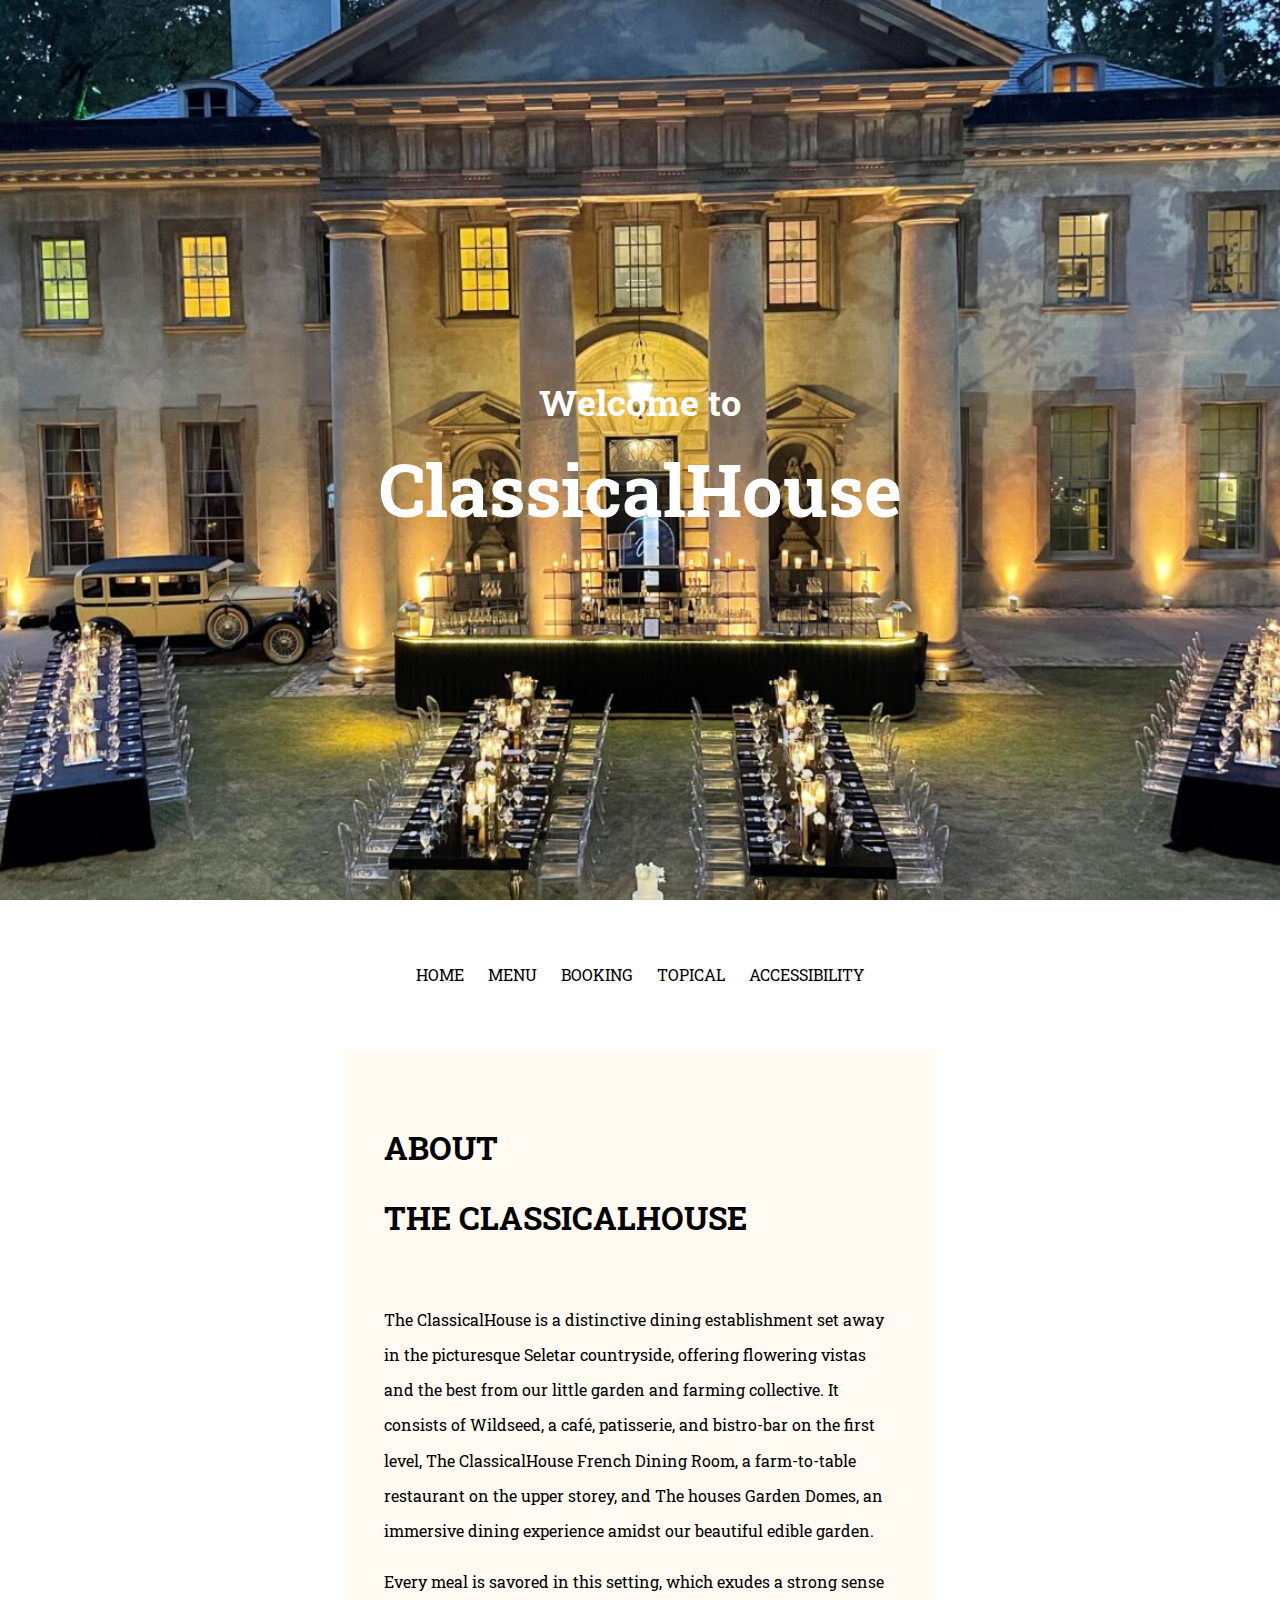
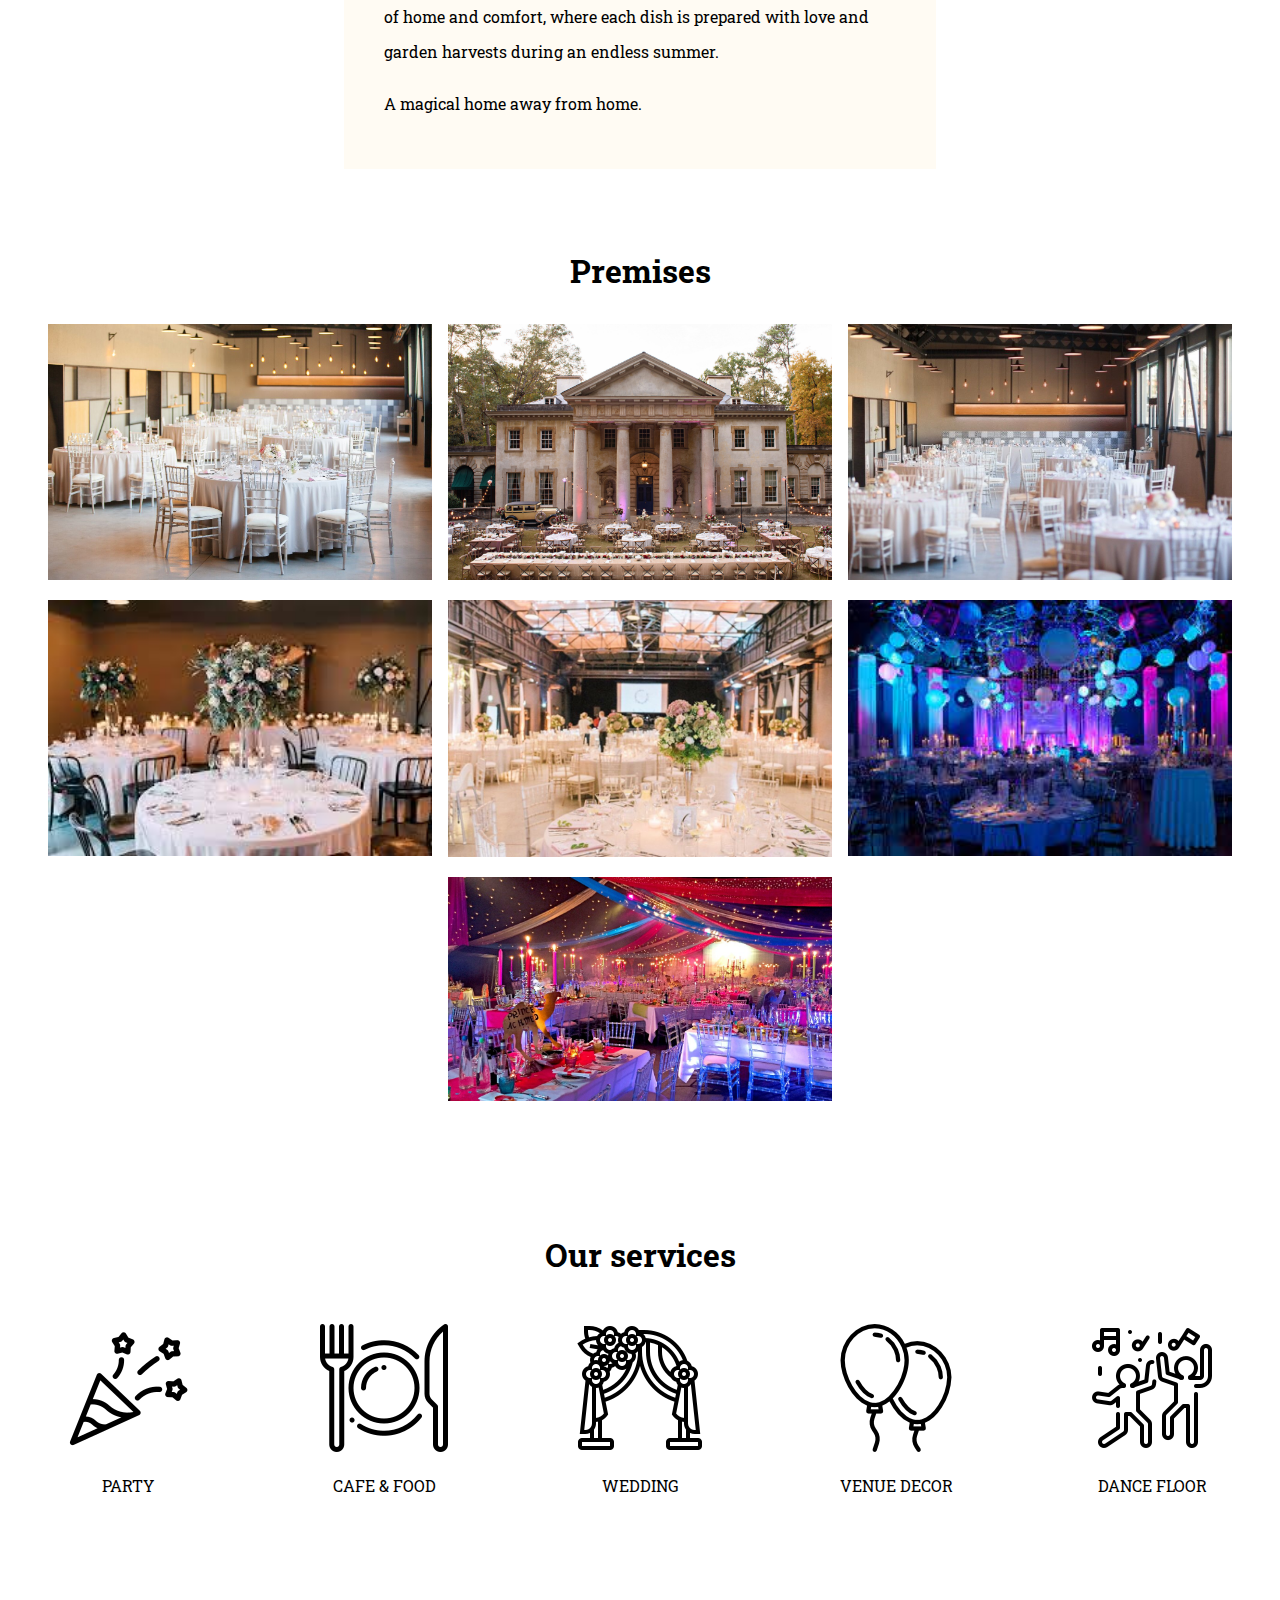
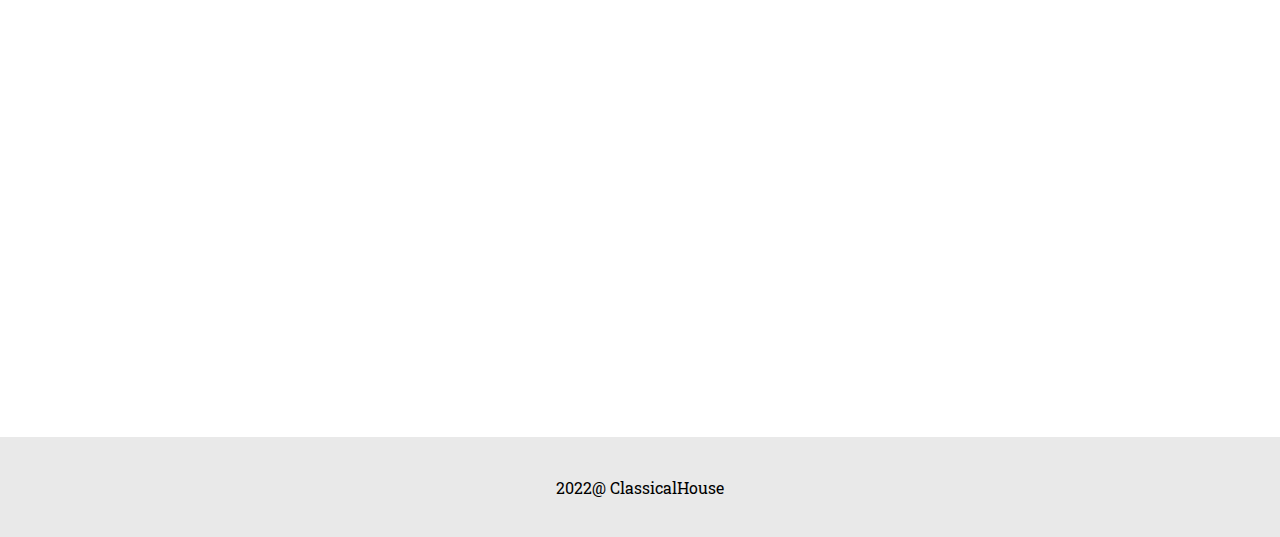
<file: index.html>
<!DOCTYPE html>
<html lang="en">

<head>
    <meta charset="UTF-8">
    <meta http-equiv="X-UA-Compatible" content="IE=edge">
    <meta name="viewport" content="width=device-width, initial-scale=1.0">
    <link rel="stylesheet" href="Css/index.css">
    <link rel="stylesheet" href="Css/nav.css">
    <link rel="stylesheet" href="Css//responsive.css">
    <title>ClassicalHouse</title>
</head>

<body>
    <div class="grid-container">
        <div class="header">
            <div class="header-container">
                <div class="header-content">
                    <p><b>Welcome to</b></p>
                    <h1>ClassicalHouse</h1>
                </div>
            </div>
        </div>
        <div class="body">
            <nav>
                <ul>
                    <li><a href="#">HOME</a></li>
                    <li><a href="menu.html">MENU</a></li>
                    <li><a href="booking.html">BOOKING</a></li>
                    <li><a href="topical.html">TOPICAL</a></li>
                    <li><a href="accessibility.html">ACCESSIBILITY</a></li>
                </ul>
            </nav>
            <div class="about">
                <h1>ABOUT <br> THE CLASSICALHOUSE</h1>
                <p>The ClassicalHouse is a distinctive dining establishment set away in the picturesque Seletar
                    countryside, offering flowering vistas and the best from our little garden and farming collective.
                    It consists of Wildseed, a café, patisserie, and bistro-bar on the first level, The ClassicalHouse
                    French Dining Room, a farm-to-table restaurant on the upper storey, and The houses Garden
                    Domes, an immersive dining experience amidst our beautiful edible garden.</p>
                <p>Every meal is savored in this setting, which exudes a strong sense of home and comfort, where each
                    dish is prepared with love and garden harvests during an endless summer.</p>
                <p>A magical home away from home.</p>
            </div>

            <div class="premises">
                <h1>Premises</h1>
                <div class="gallery">
                    <div class="img-holder"><img alt="event-premise" class="img-small" src="Photos/2.jpg"></div>
                    <!--Taken from https://skkongres.sk/zariadenie/event-house-konferencie-zilina/sk-kongres-event-house-zilina-konferencne-mestske-business-priestory-cateringove-sluzby/-->
                    <div class="img-holder"><img alt="event-premise" class="img-small" src="Photos/3.jpg"></div>
                    <!--Taken from https://www.atlantahistorycenter.com/private-events/events-at-swan-house-gardens/-->
                    <div class="img-holder"><img alt="event-premise" class="img-small" src="Photos/4.jpg"></div>
                    <!-- Taken from https://skkongres.sk/zariadenie/event-house-konferencie-zilina/sk-kongres-event-house-zilina-konferencne-mestske-business-priestory-veltrhy/ -->
                    <div class="img-holder"><img alt="event-premise" class="img-small" src="Photos/5.jpg"></div>
                    <!-- Taken fromhttps://weddingplanner.sk/partner/eventhouse/-->
                    <div class="img-holder"><img alt="event-premise" class="img-small" src="Photos/6.jpg"></div>
                    <!-- Taken fromhttps://weddingplanner.sk/partner/eventhouse/-->
                    <div class="img-holder"><img alt="event-premise" class="img-small" src="Photos/7.jpg"></div>
                    <!-- Taken fromhttps://www.theroundroom.ie/meet-our-creative-designer/-->
                    <div class="img-holder"><img alt="event-premise" class="img-small" src="Photos/8.jpg"></div>
                    <!-- Taken fromhttps://no.pinterest.com/pin/cumple-15--710583647472709930/-->
                </div>
            </div>

            <div class="services">
                <h1>Our services</h1>
                <div class="services-container">
                    <div class="services-container-box">
                        <img src="Photos/celebration.png" title="celebration icons"
                            alt=" Celebration icons created by Freepik - Flaticon">
                        <p><a href="https://www.flaticon.com/free-icons/celebration">PARTY</a></p>
                    </div>
                    <div class="services-container-box">
                        <img src="Photos/restaurant.png" title="restaurant icons"
                            alt="Restaurant icons created by Freepik - Flaticon">
                        <p><a href="https://www.flaticon.com/free-icons/restaurant">CAFE & FOOD</a></p>
                    </div>
                    <div class="services-container-box">
                        <img src="Photos/wedding-arch.png" title="decoration icons"
                            alt="Decoration icons created by Eucalyp - Flaticon">
                        <p><a href="https://www.flaticon.com/free-icons/decoration">WEDDING</a></p>
                    </div>
                    <div class="services-container-box">
                        <img src="Photos/balloons.png" title="balloon icons"
                            alt="Balloon icons created by Stockio - Flaticon">
                        <p><a href="https://www.flaticon.com/free-icons/balloon">VENUE DECOR</a></p>
                    </div>
                    <div class="services-container-box">
                        <img src="Photos/dance.png" title="party icons" alt="Party icons created by wanicon - Flaticon">
                        <p><a href="https://www.flaticon.com/free-icons/party">DANCE FLOOR</a></p>
                    </div>

                </div>
            </div>
            <div>
                <iframe
                    src="https://www.google.com/maps/embed?pb=!4v1670144345760!6m8!1m7!1sCAoSLEFGMVFpcFBwOHZ0VjFpRFpqRDVlSFA5TTFWTmRQRUtzbFpzZ1FQalZrMUNy!2m2!1d33.8411863!2d-84.38844569999999!3f131.55404258154184!4f11.96866296024416!5f1.5090209807602042"
                    width="100%" height="450" style="border:0;" allowfullscreen="" loading="lazy"
                    referrerpolicy="no-referrer-when-downgrade"></iframe>
            </div>
        </div>
        <div class="footer">
            <p>2022@ ClassicalHouse</p>
        </div>
    </div>
</body>

</html>
</file>
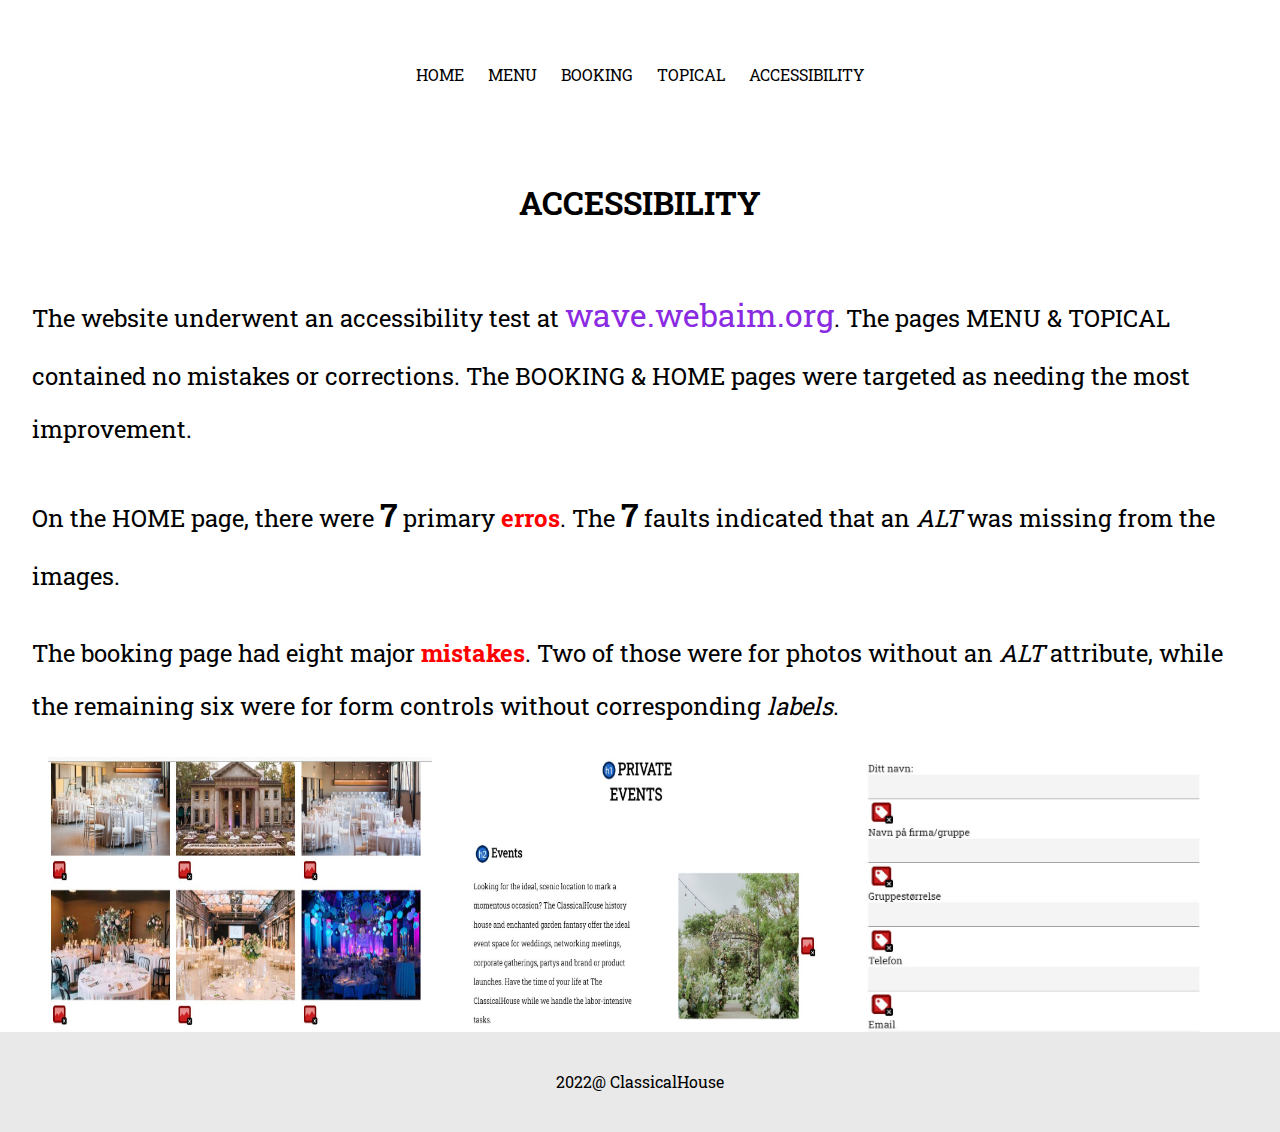
<file: accessibility.html>
<!DOCTYPE html>
<html lang="en">

<head>
    <meta charset="UTF-8">
    <meta http-equiv="X-UA-Compatible" content="IE=edge">
    <meta name="viewport" content="width=device-width, initial-scale=1.0">
    <link rel="stylesheet" href="Css/index.css">
    <link rel="stylesheet" href="Css/nav.css">
    <link rel="stylesheet" href="Css/menu.css">
    <link rel="stylesheet" href="Css/responsive.css">
    <link rel="stylesheet" href="Css/accessibility.css">
    <title>Accessibility</title>
</head>

<body>
    <div class="grid-container">
        <div class="header">
            <nav>
                <ul>
                    <li><a href="index.html">HOME</a></li>
                    <li><a href="menu.html">MENU</a></li>
                    <li><a href="booking.html">BOOKING</a></li>
                    <li><a href="topical.html">TOPICAL</a></li>
                    <li><a href="accessibility.html">ACCESSIBILITY</a></li>
                </ul>
            </nav>
        </div>
        <div class="body">
            <div class="container">
                <h1>ACCESSIBILITY</h1>
                <div class="container-text">
                    <p>The website underwent an accessibility test at <a class="big" href="https://wave.webaim.org/">wave.webaim.org</a>. The pages MENU & TOPICAL
                        contained no mistakes or corrections. The BOOKING & HOME pages were targeted as needing the most
                        improvement.</p>
                    <p>On the HOME page, there were <b class="big">7</b> primary <b class="red">erros</b>. The <b class="big">7</b> faults indicated that an <i>ALT</i> was missing from
                        the images.</p>
                    <p>The booking page had eight major <b class="red">mistakes</b>. Two of those were for photos without an <i>ALT </i>attribute,
                        while the remaining six were for form controls without corresponding <i>labels</i>.</p>
                </div>
                <div class="gallery">
                    <img class="img-holder" alt="alt-missing" src="Photos/home-accessibility-alt-error.JPG">
                    <img class="img-holder" alt="alt-missing" src="Photos/home-accessibility-alt-missing.JPG">
                    <img class="img-holder" alt="label-missing" src="Photos/home-accessibility-label-missing.JPG">
                </div>
            </div>

        </div>
        <div class="footer">
            <p>2022@ ClassicalHouse</p>
        </div>
    </div>
</body>

</html>
</file>
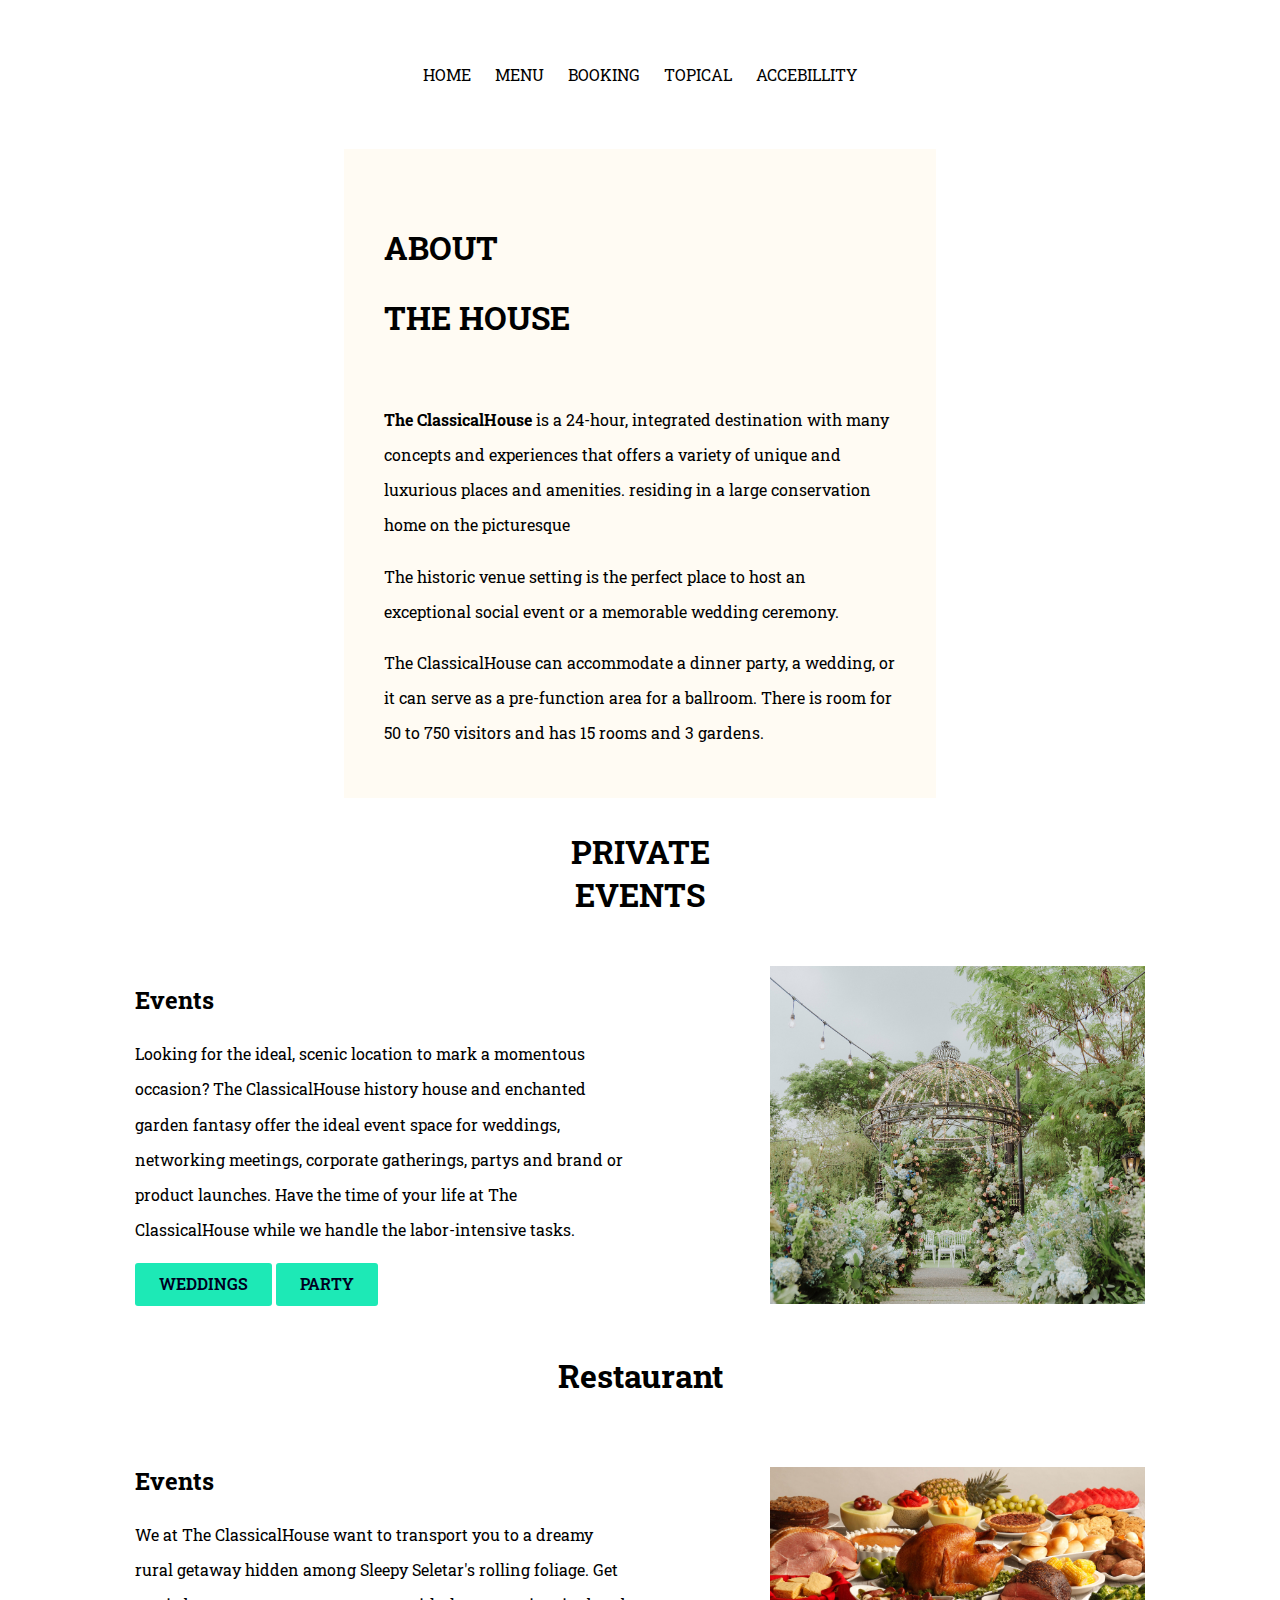
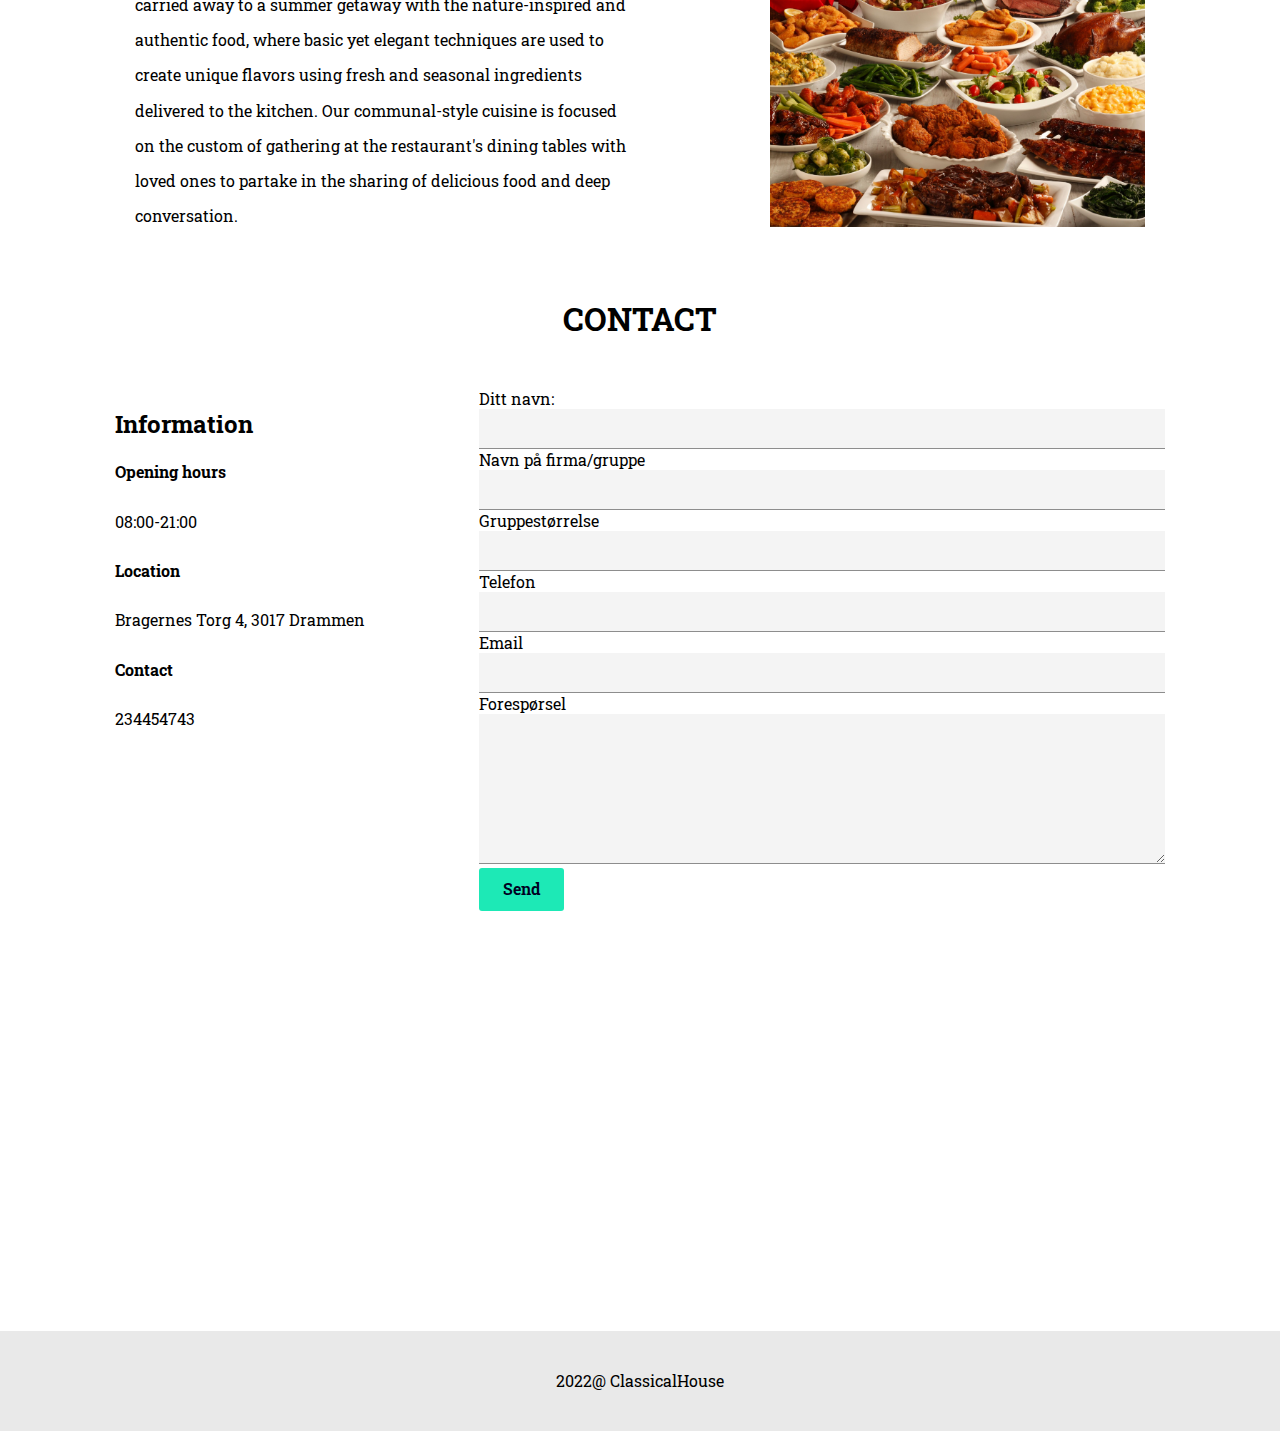
<file: booking.html>
<!DOCTYPE html>
<html lang="en">

<head>
    <meta charset="UTF-8">
    <meta http-equiv="X-UA-Compatible" content="IE=edge">
    <meta name="viewport" content="width=device-width, initial-scale=1.0">
    <link rel="stylesheet" href="Css/index.css">
    <link rel="stylesheet" href="Css/nav.css">
    <link rel="stylesheet" href="Css/booking.css">
    <link rel="stylesheet" href="Css/responsive.css">
    <title>ClassicalHouse</title>
</head>

<body>
    <div class="grid-container">
        <div class="header">
            <nav>
                <ul>
                    <li><a href="index.html">HOME</a></li>
                    <li><a href="menu.html">MENU</a></li>
                    <li><a href="booking.html">BOOKING</a></li>
                    <li><a href="topical.html">TOPICAL</a></li>
                    <li><a href="#">ACCEBILLITY</a></li>
                </ul>
            </nav>
        </div>
        <div class="body">
            <div class="about">
                <h1>ABOUT <br> THE HOUSE</h1>
                <p><b>The ClassicalHouse</b> is a 24-hour, integrated destination with many concepts and experiences that offers a
                    variety of unique and luxurious places and amenities. residing in a large conservation home on the
                    picturesque</p>
                <p>The historic venue setting is the perfect place to host an exceptional social event or a memorable
                    wedding ceremony.</p>
                <p>The ClassicalHouse can accommodate a dinner party, a wedding, or it can serve as a pre-function area
                    for a ballroom. There is room for 50 to 750 visitors and has 15 rooms and 3 gardens.</p>

            </div>

            <div class="event">
                <h1>PRIVATE <br> EVENTS</h1>
                <div class="container">
                    <div class="container-sub">
                        <h2>Events</h2>
                        <p>Looking for the ideal, scenic location to mark a momentous occasion? The ClassicalHouse
                            history house and enchanted garden fantasy offer the ideal event space for weddings,
                            networking meetings, corporate gatherings, partys and brand or product launches. Have the
                            time of
                            your life at The ClassicalHouse while we handle the labor-intensive tasks.</p>
                        <div class="button-container">
                            <a class="button">WEDDINGS</a>
                            <a class="button">PARTY</a>
                        </div>
                    </div>
                    <div class="img-holder"><img alt="garden" class="img-small" src="Photos/10.png"></div>
                </div>
            </div>
            <div class="cafe">
                <h1>Restaurant</h1>
                <div class="container">
                    <div class="container-sub">
                        <h2>Events</h2>
                        <p>We at The ClassicalHouse want to transport you to a dreamy rural getaway hidden among Sleepy
                            Seletar's rolling foliage. Get carried away to a summer getaway with the nature-inspired and
                            authentic food, where basic yet elegant techniques are used to create unique flavors using
                            fresh and seasonal ingredients delivered to the kitchen. Our communal-style cuisine is
                            focused on the custom of gathering at the restaurant's dining tables with loved ones to
                            partake in the sharing of delicious food and deep conversation.</p>
                    </div>
                    <div class="img-holder"><img alt="food" class="img-small"src="Photos/11.jpg"></div>
                </div>
            </div>

            <div class="contact">
                <h1>CONTACT</h1>
                <div class="container">
                    <div class="information">
                        <h2>Information</h2>
                        <h4>Opening hours</h4>
                        <p>08:00-21:00</p>
                        <h4>Location</h4>
                        <p>Bragernes Torg 4, 3017 Drammen</p>
                        <h4>Contact</h4>
                        <p>234454743</p>
                    </div>

                    <div class="form-container">
                        <div>
                            <label for="navn">Ditt navn:</label><br>
                            <input class="input" type="text" id="navn"><br>
                        </div>
                        <div>
                            <label for="gruppe">Navn på firma/gruppe</label><br>
                            <input class="input" type="text" id="gruppe"><br>
                        </div>
                        <div>
                            <div>
                                <label for="gruppestørrelse">Gruppestørrelse</label><br>
                                <input class="input" type="text" id="gruppestørrelse"><br>
                            </div>
                            <div>
                                <label for="telefon">Telefon</label><br>
                                <input class="input" type="text" id="telefon"><br>
                            </div>
                        </div>
                        <div>
                            <label for="email">Email</label><br>
                            <input class="input" type="text" id="email"><br>
                        </div>
                        <div>
                            <label for="forespørsel">Forespørsel</label><br>
                            <textarea class="input area" rows="4" cols="50" id="forespørsel"></textarea>
                        </div>
                        <div><a class="button">Send</a></div>
                    </div>
                </div>
            </div>



            <div>
                <iframe id="map"
                    src="https://www.google.com/maps/embed?pb=!1m18!1m12!1m3!1d3998.6964323518023!2d10.722264169775388!3d59.92636390000001!2m3!1f0!2f0!3f0!3m2!1i1024!2i768!4f13.1!3m3!1m2!1s0x46416e77eb3e3a71%3A0x20ac4f3201b4c505!2sCafe%20Nero!5e0!3m2!1sno!2sno!4v1662836518655!5m2!1sno!2sno"
                    width="100%" height="400" style="border:0;" allowfullscreen="" loading="lazy"
                    referrerpolicy="no-referrer-when-downgrade"></iframe>
            </div>
        </div>
        <div class="footer">
            <p>2022@ ClassicalHouse</p>
        </div>
    </div>
</body>

</html>
</file>
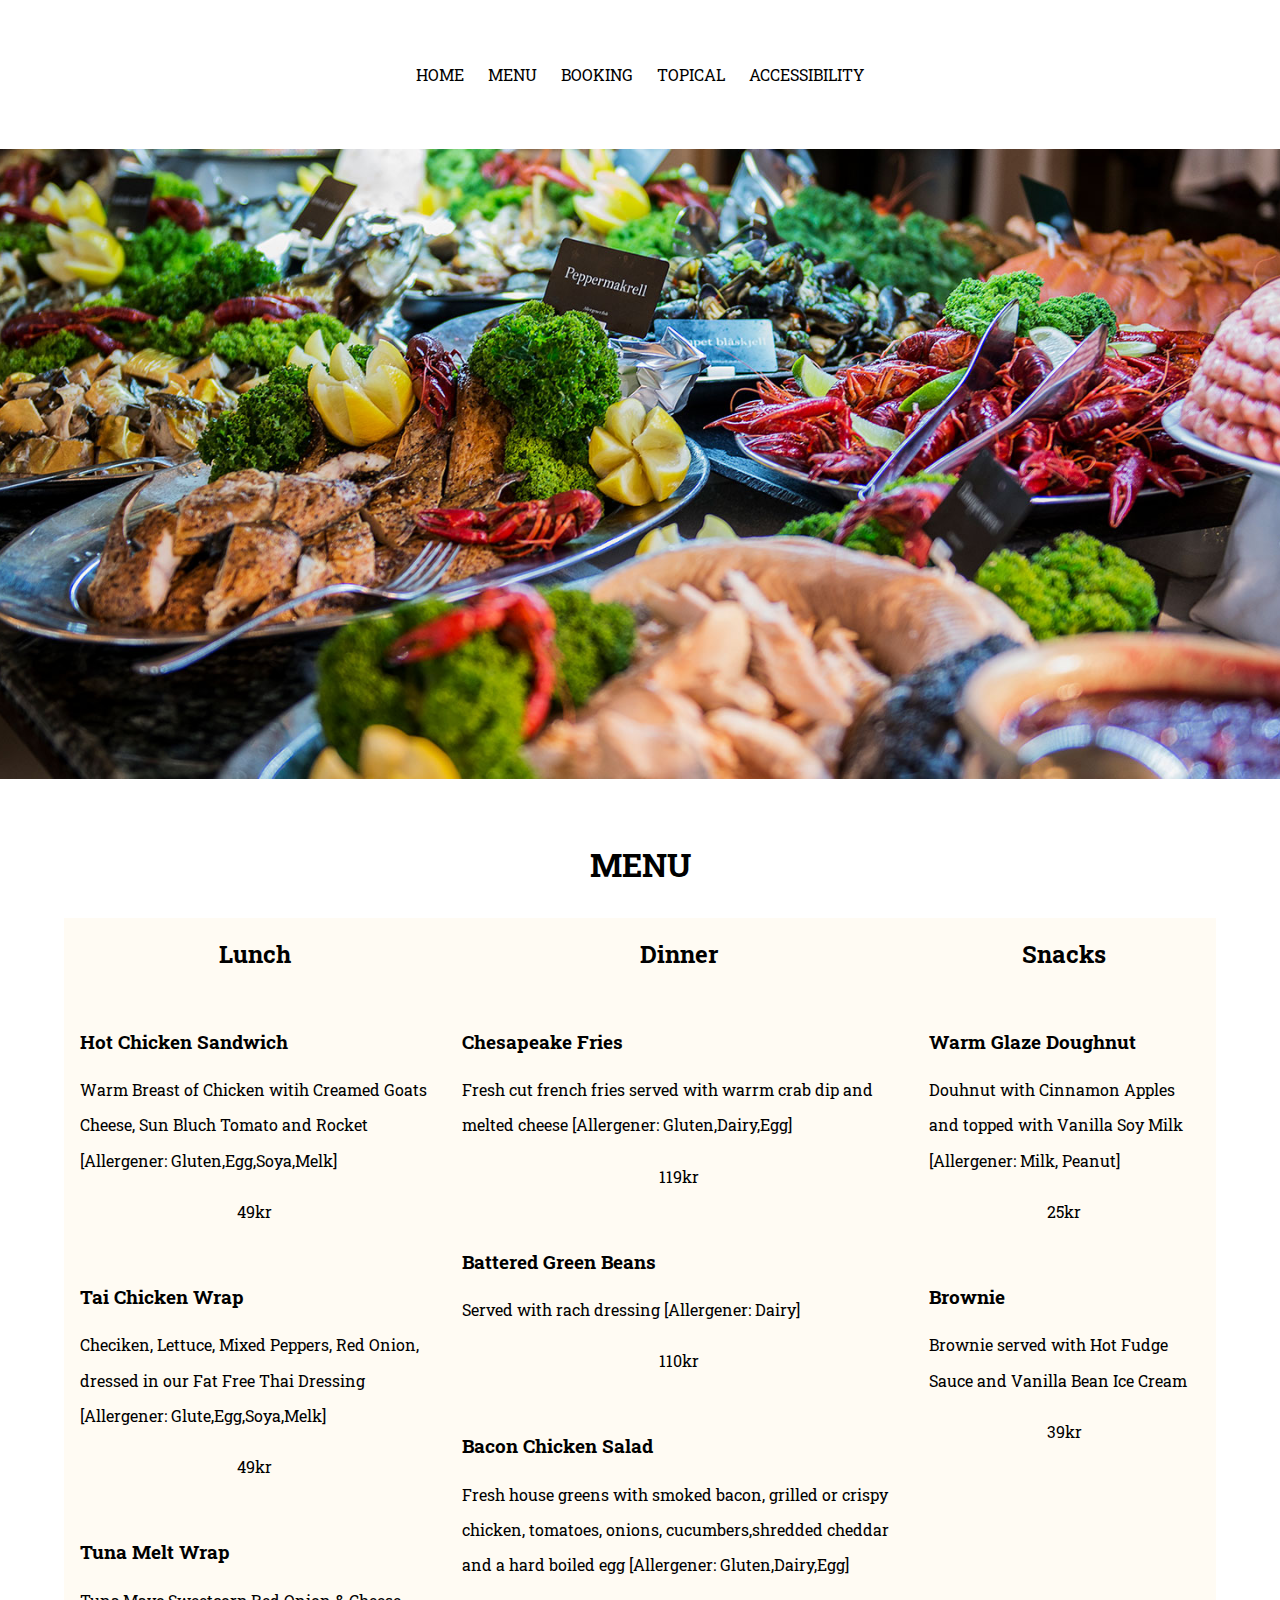
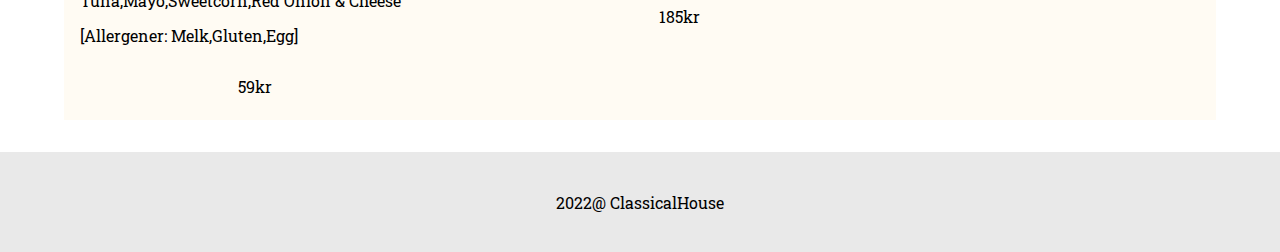
<file: menu.html>
<!DOCTYPE html>
<html lang="en">

<head>
    <meta charset="UTF-8">
    <meta http-equiv="X-UA-Compatible" content="IE=edge">
    <meta name="viewport" content="width=device-width, initial-scale=1.0">
    <link rel="stylesheet" href="Css/index.css">
    <link rel="stylesheet" href="Css/nav.css">
    <link rel="stylesheet" href="Css/menu.css">
    <link rel="stylesheet" href="Css/responsive.css">
    <title>ClassicalHouse</title>
</head>

<body>
    <div class="grid-container">
        <div class="header">
            <nav>
                <ul>
                    <li><a href="index.html">HOME</a></li>
                    <li><a href="menu.html">MENU</a></li>
                    <li><a href="booking.html">BOOKING</a></li>
                    <li><a href="topical.html">TOPICAL</a></li>
                    <li><a href="accessibility.html">ACCESSIBILITY</a></li>
                </ul>
            </nav>
        </div>
        <div class="body">
            <div class="img-container"></div>
            <div class="menu">
                <h1>MENU</h1>
                <div class="courses">
                    <div class="courses-item">
                        <h2>Lunch</h2>
                        <div class="course-item-item">
                            <h3>Hot Chicken Sandwich</h3>
                            <p>Warm Breast of Chicken witih Creamed Goats Cheese, Sun Bluch Tomato and Rocket
                                [Allergener: Gluten,Egg,Soya,Melk]</p>
                            <p class="price">49kr</p>
                        </div>
                        <div class="course-item-item">
                            <h3>Tai Chicken Wrap</h3>
                            <p>Checiken, Lettuce, Mixed Peppers, Red Onion, dressed in our Fat Free Thai Dressing
                                [Allergener: Glute,Egg,Soya,Melk]</p>
                            <p class="price">49kr</p>
                        </div>
                        <div class="course-item-item">
                            <h3>Tuna Melt Wrap</h3>
                            <p>Tuna,Mayo,Sweetcorn,Red Onion & Cheese [Allergener: Melk,Gluten,Egg]</p>
                            <p class="price">59kr</p>
                        </div>
                    </div>
                    <div class="courses-item">
                        <h2>Dinner</h2>
                        <div class="course-item-item">
                            <h3>Chesapeake Fries</h3>
                            <p>Fresh cut french fries served with warrm crab dip and melted cheese [Allergener:
                                Gluten,Dairy,Egg]</p>
                            <p class="price">119kr</p>
                        </div>
                        <div class="course-item-item">
                            <h3>Battered Green Beans</h3>
                            <p>Served with rach dressing [Allergener: Dairy]</p>
                            <p class="price">110kr</p>
                        </div>
                        <div class="course-item-item">
                            <h3>Bacon Chicken Salad</h3>
                            <p>Fresh house greens with smoked bacon, grilled or crispy chicken, tomatoes, onions,
                                cucumbers,shredded cheddar and a hard boiled egg [Allergener: Gluten,Dairy,Egg]</p>
                            <p class="price">185kr</p>
                        </div>
                    </div>
                    <div class="courses-item">
                        <h2>Snacks</h2>
                        <div class="course-item-item">
                            <h3>Warm Glaze Doughnut</h3>
                            <p>Douhnut with Cinnamon Apples and topped with Vanilla Soy Milk [Allergener: Milk, Peanut]
                            </p>
                            <p class="price">25kr</p>
                        </div>
                        <div class="course-item-item">
                            <h3>Brownie</h3>
                            <p>Brownie served with Hot Fudge Sauce and Vanilla Bean Ice Cream</p>
                            <p class="price">39kr</p>
                        </div>
                    </div>
                </div>
            </div>
        </div>
        <div class="footer">
            <p>2022@ ClassicalHouse</p>
        </div>
    </div>
</body>

</html>
</file>
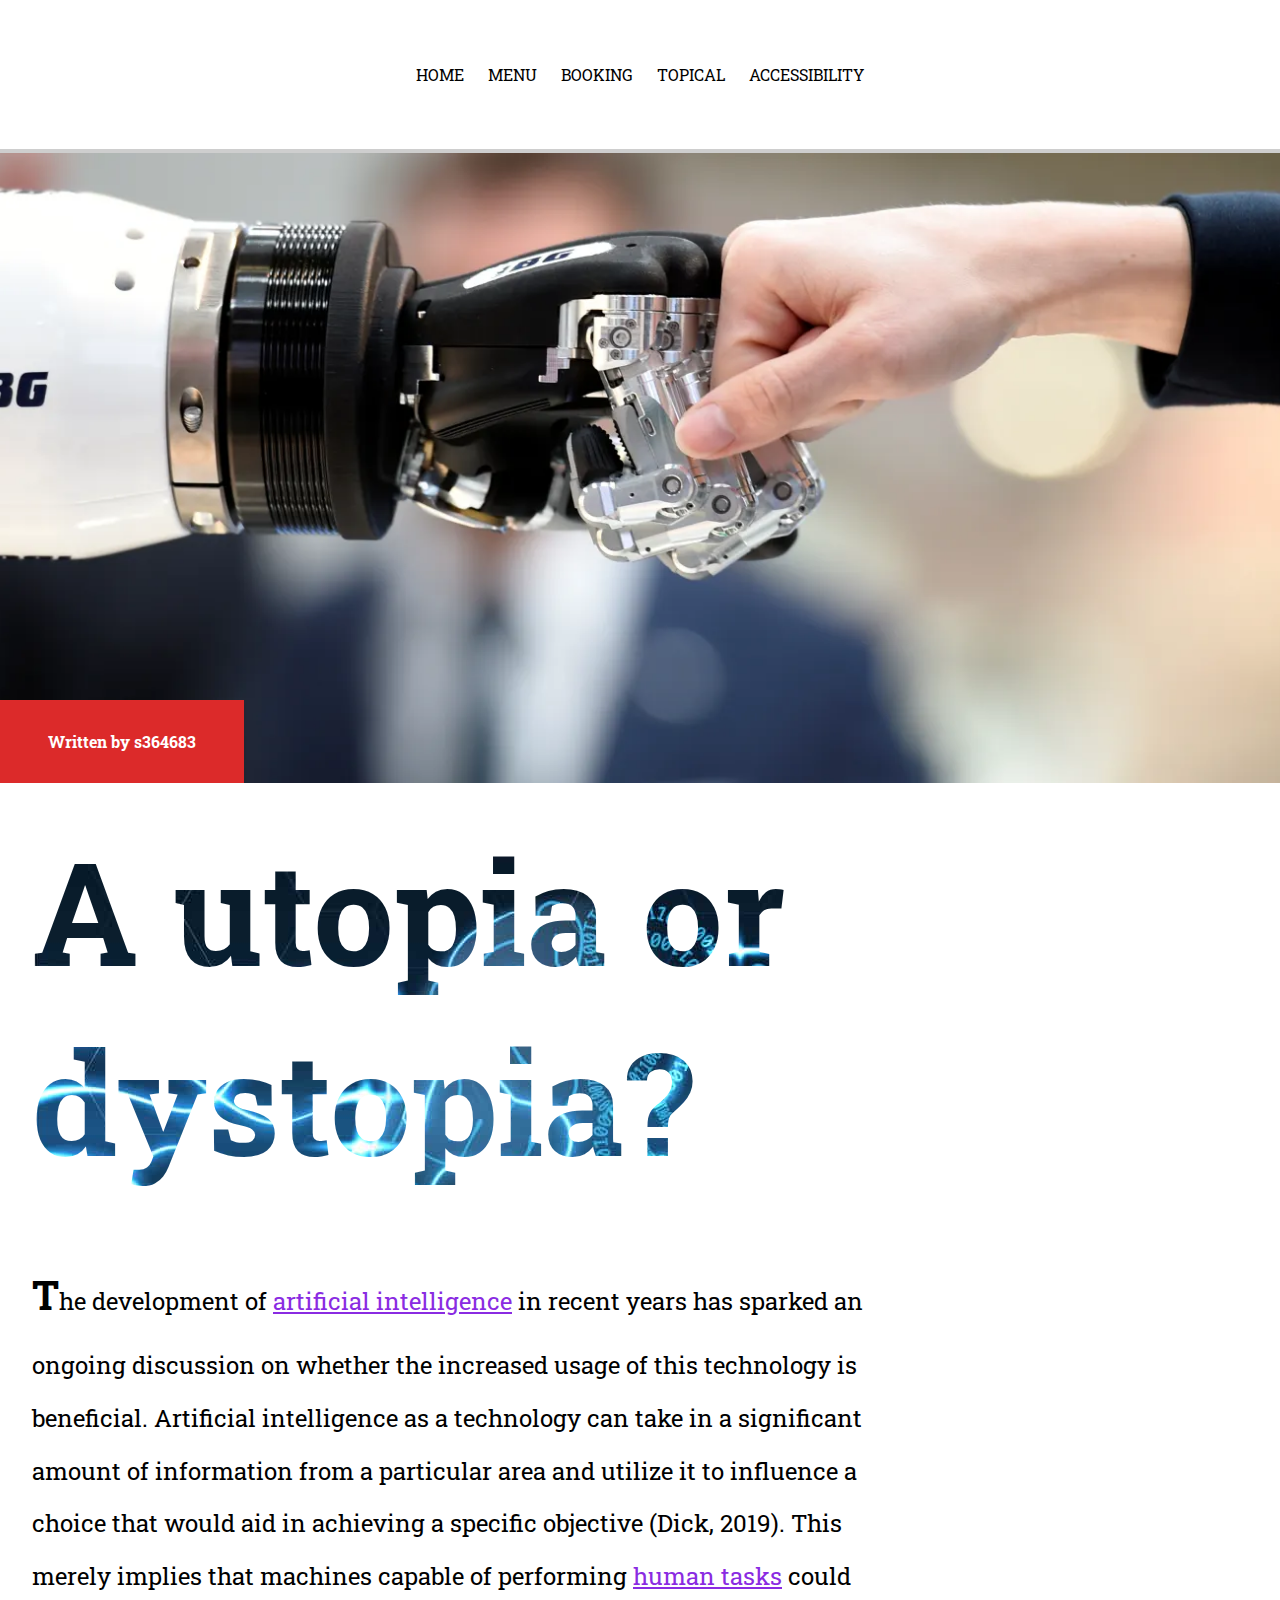
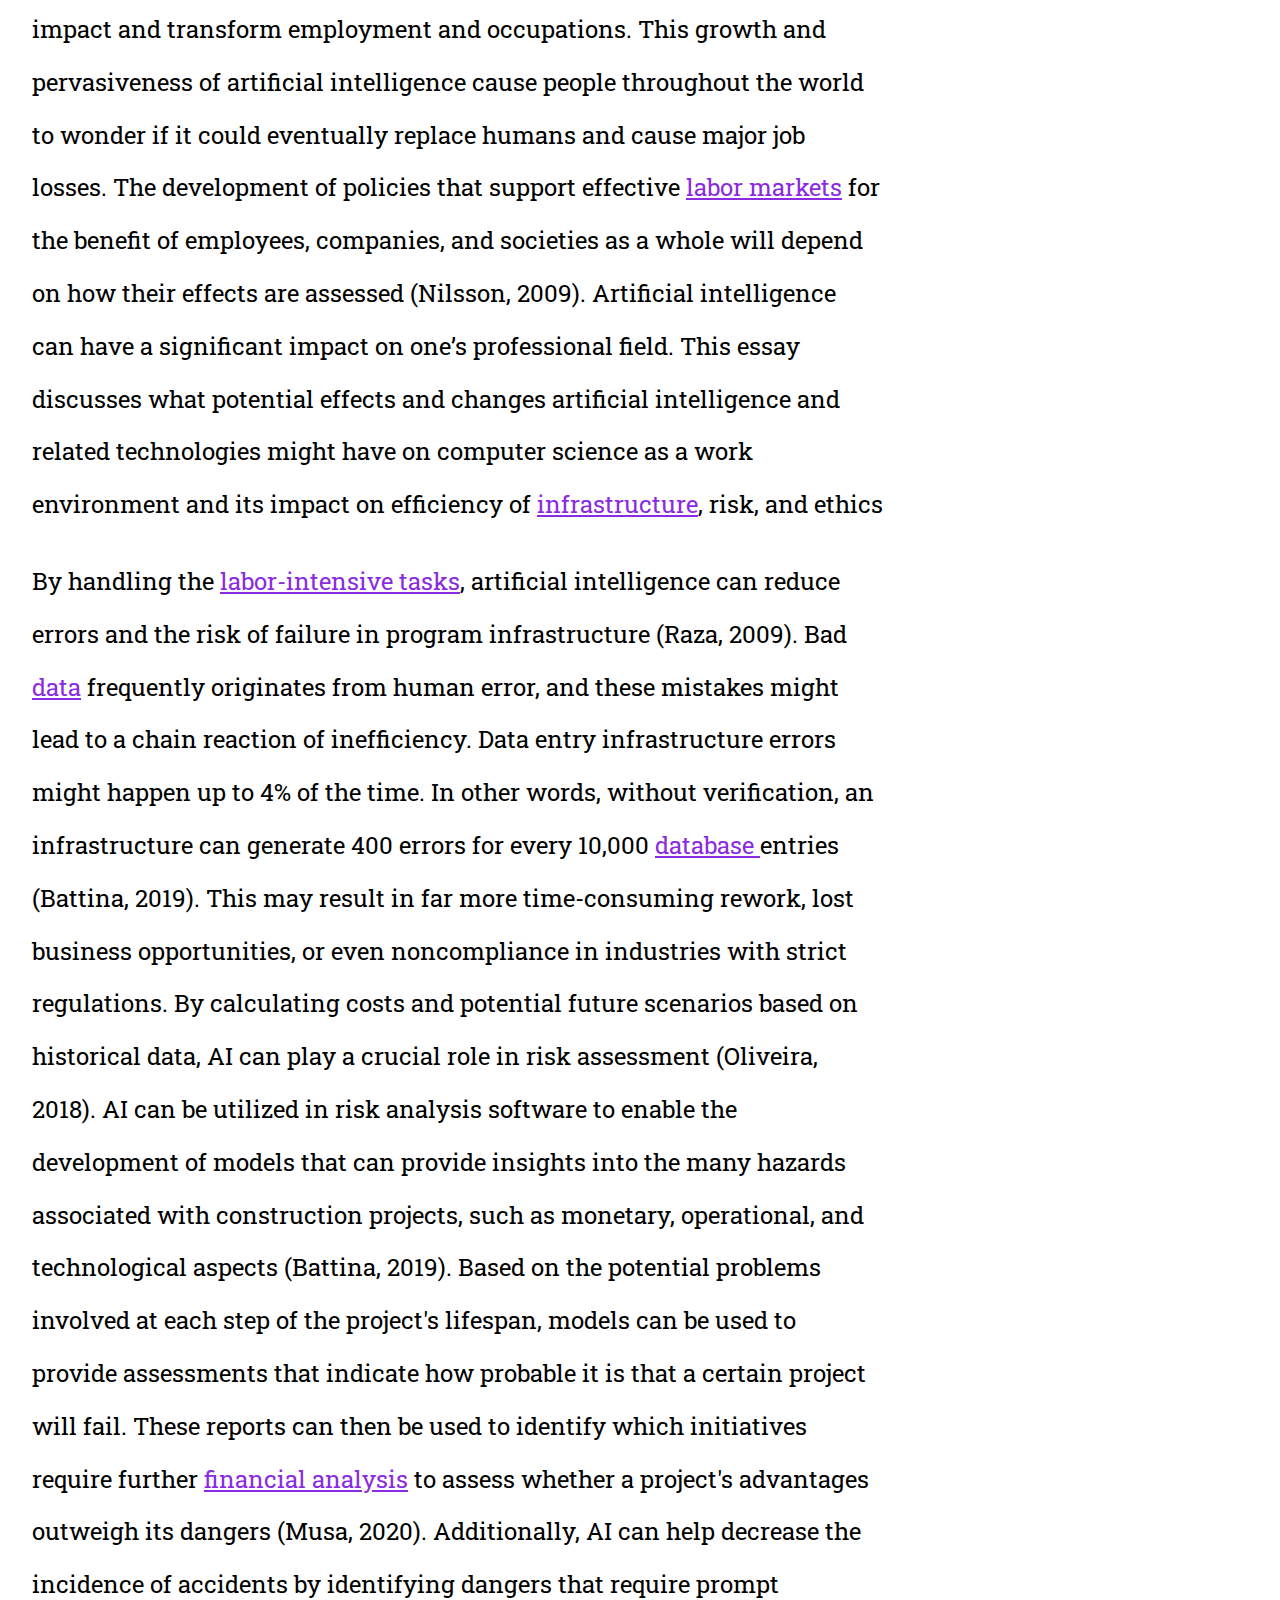
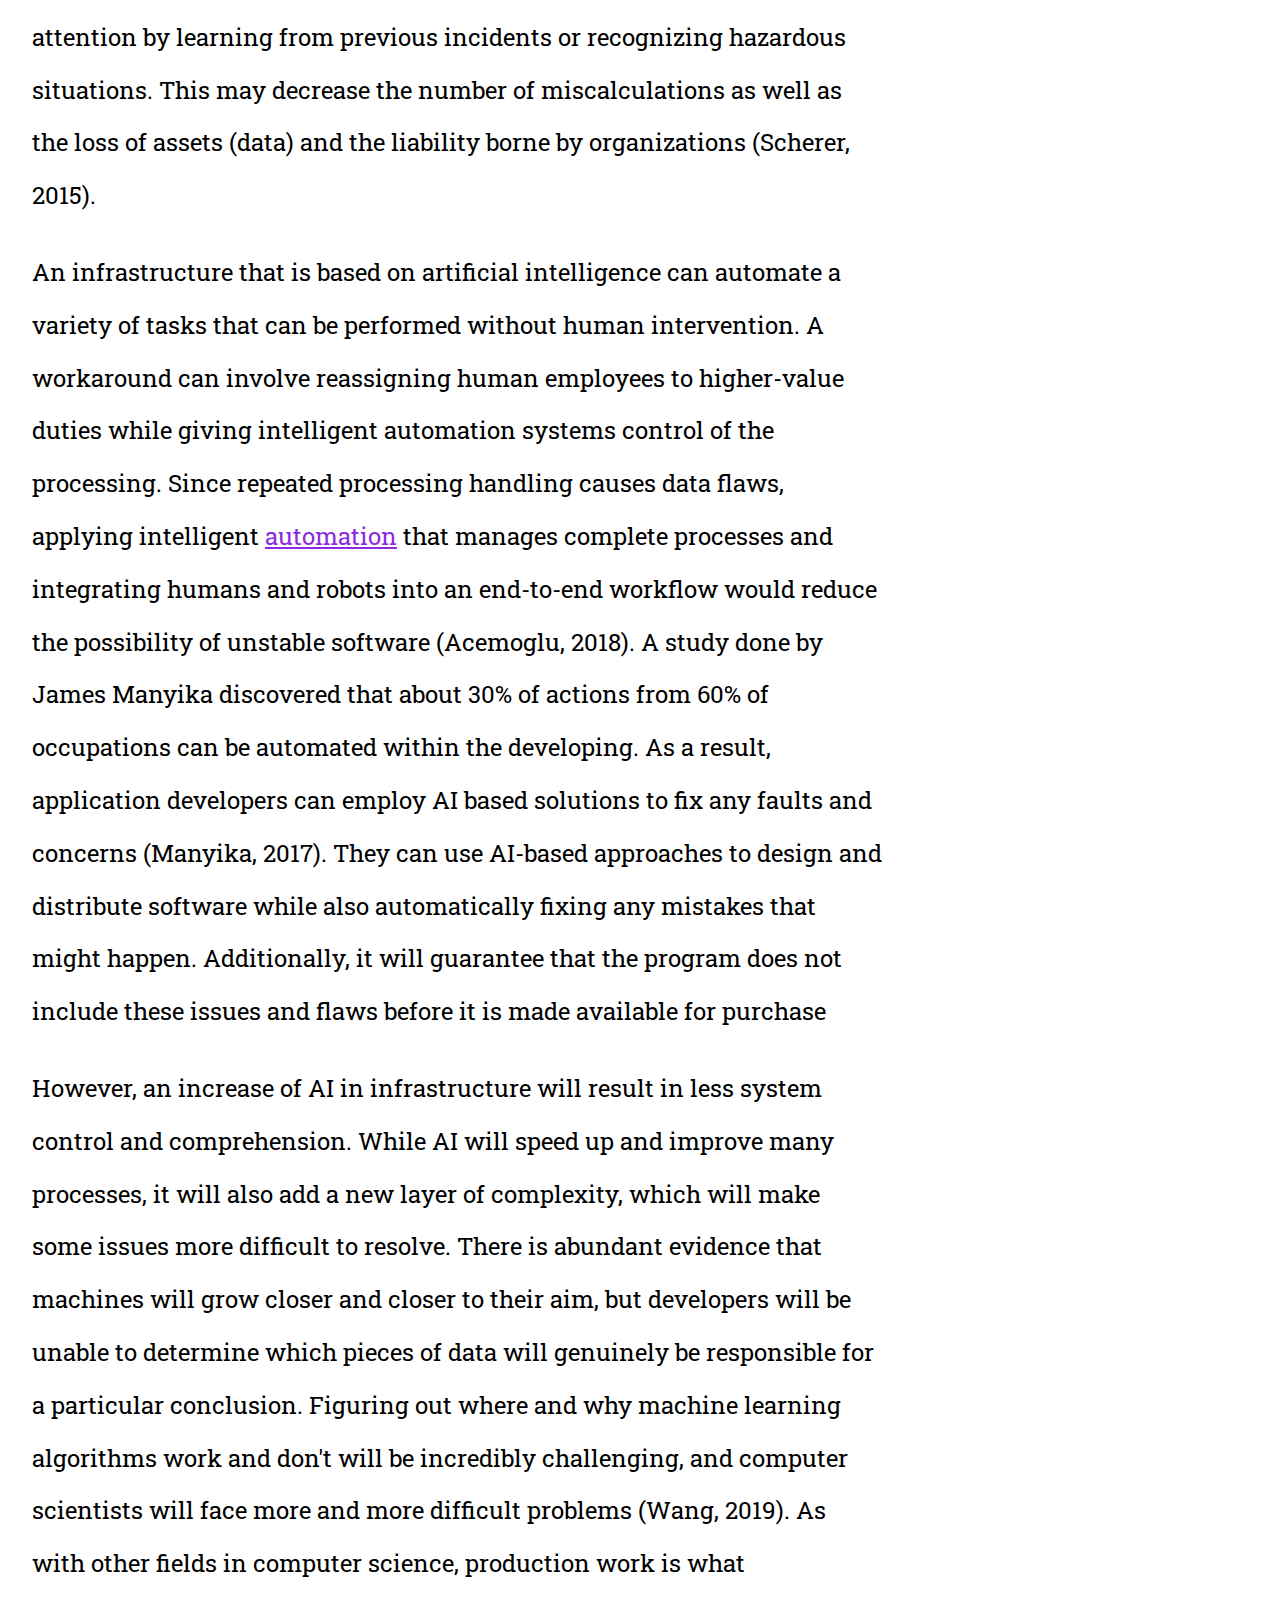
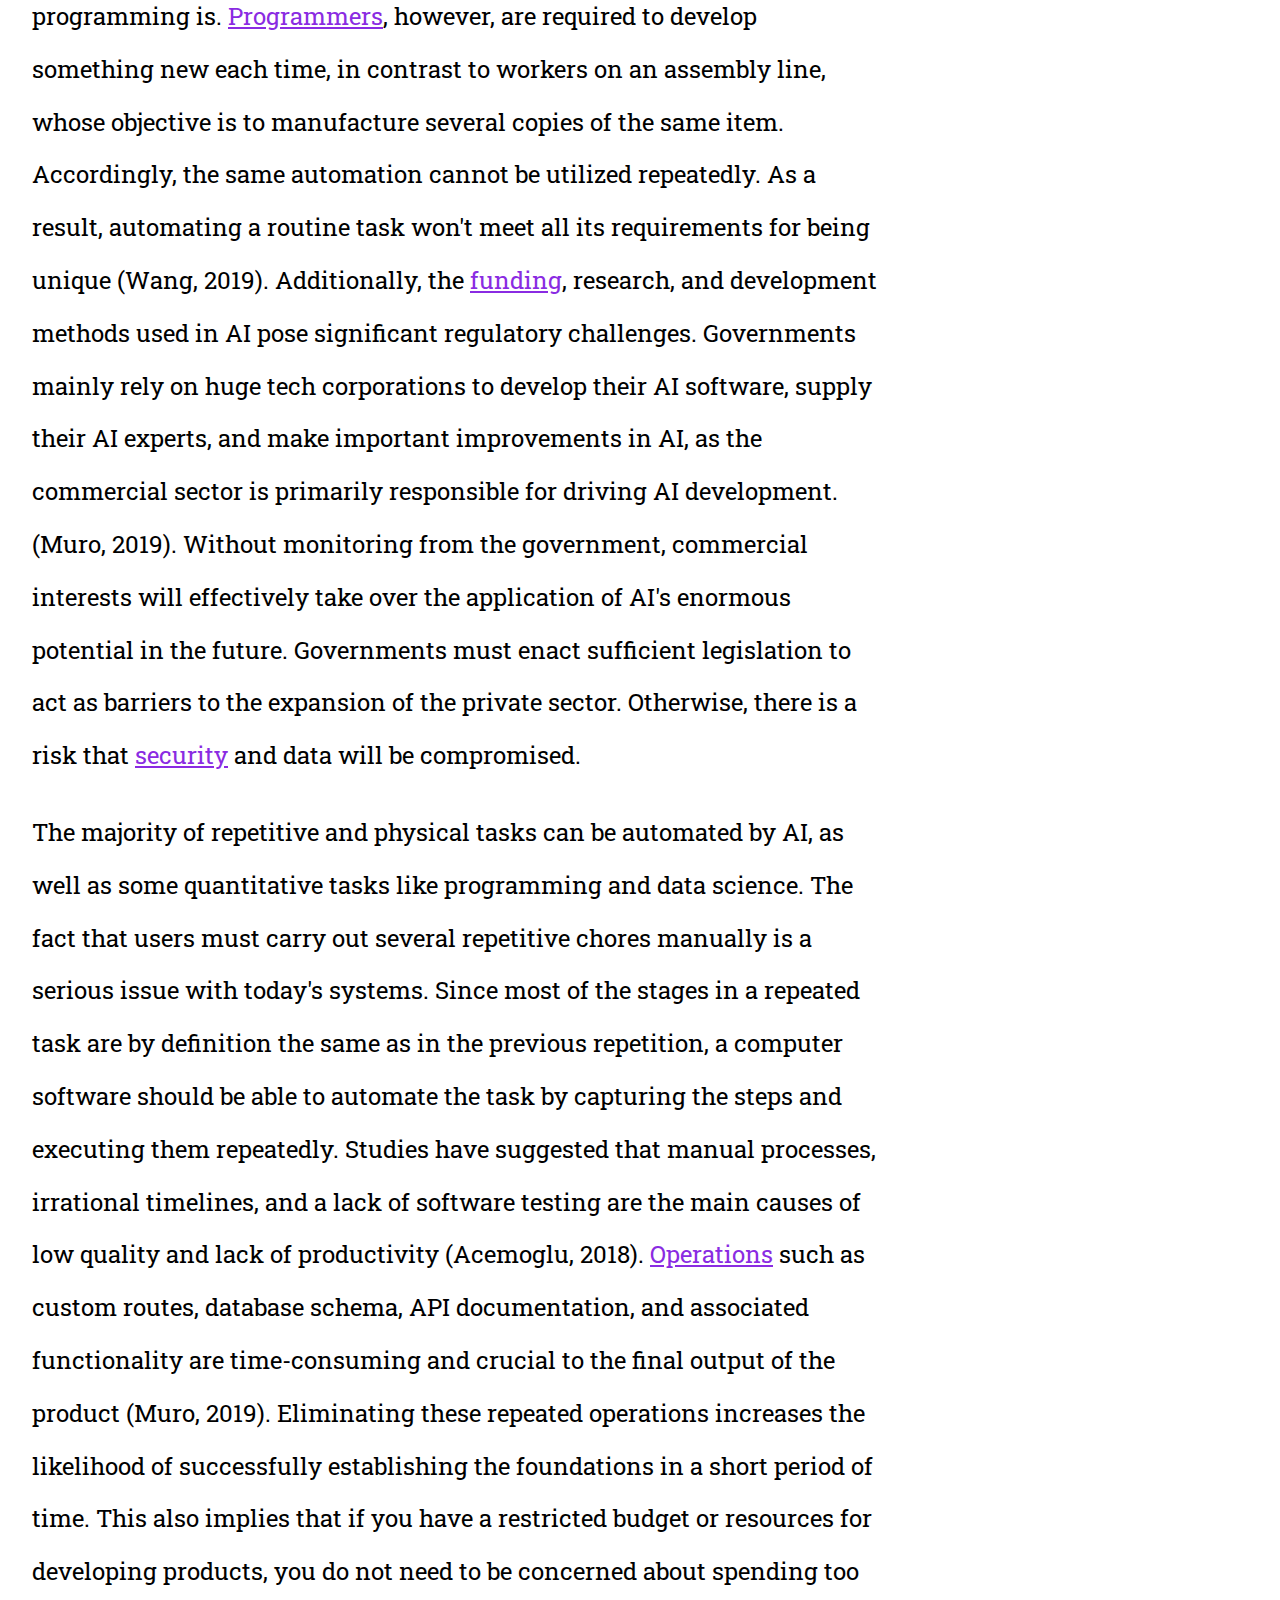
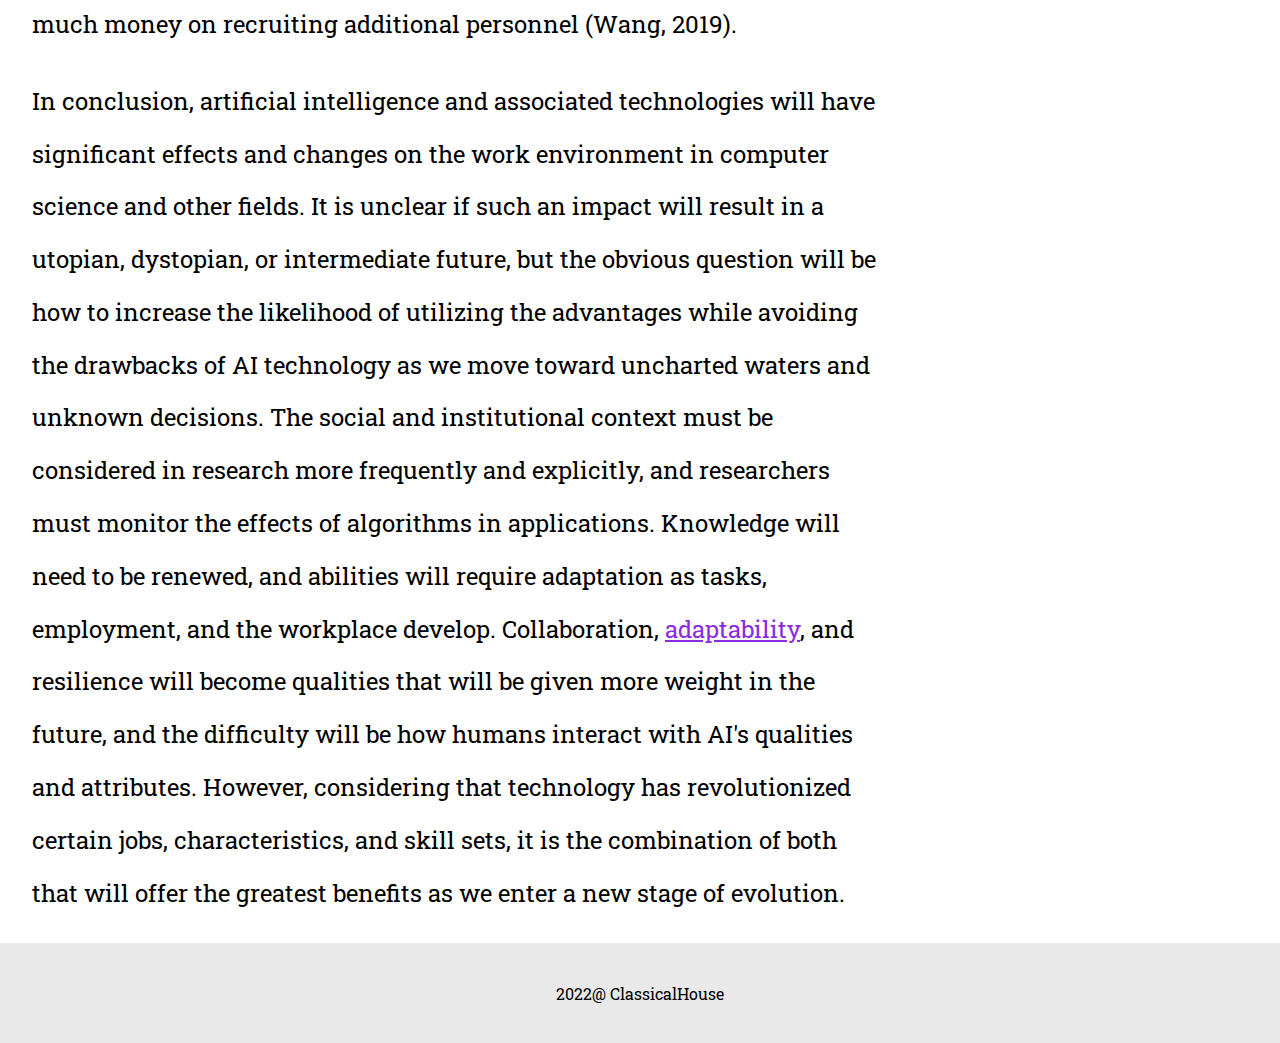
<file: topical.html>
<!DOCTYPE html>
<html lang="en">

<head>
    <meta charset="UTF-8">
    <meta http-equiv="X-UA-Compatible" content="IE=edge">
    <meta name="viewport" content="width=device-width, initial-scale=1.0">
    <link rel="stylesheet" href="Css/index.css">
    <link rel="stylesheet" href="Css/nav.css">
    <link rel="stylesheet" href="Css/tropic.css">
    <link rel="stylesheet" href="Css/responsive.css">
    <title>ClassicalHouse</title>
</head>

<body>
    <div class="grid-container">
        <div class="header">
            <nav>
                <ul>
                    <li><a href="index.html">HOME</a></li>
                    <li><a href="menu.html">MENU</a></li>
                    <li><a href="booking.html">BOOKING</a></li>
                    <li><a href="topical.html">TOPICAL</a></li>
                    <li><a href="accessibility.html">ACCESSIBILITY</a></li>
                </ul>
            </nav>
            <div class="img-container">
                <div class="img-container-inner">
                    <p><b>Written by s364683</b></p>
                </div>
            </div>
        </div>
        <div class="body">
            <div class="text">
                <h1 class="big">A utopia or dystopia?</h1>
                <div class="text-dec">
                    <p><b class="big-letter">T</b>he development of <a
                            href="https://en.wikipedia.org/wiki/Artificial_intelligence">artificial intelligence</a> in
                        recent years has sparked an ongoing discussion
                        on whether the increased usage of this technology is beneficial. Artificial intelligence as a
                        technology can take in a significant amount of information from a particular area and utilize it
                        to influence a choice that would aid in achieving a specific objective (Dick, 2019). This merely
                        implies that machines capable of performing <a
                            href="https://www.ibm.com/docs/en/bpm/8.5.6?topic=tasks-human">human tasks</a> could impact
                        and transform
                        employment and occupations. This growth and pervasiveness of artificial intelligence cause
                        people throughout the world to wonder if it could eventually replace humans and cause
                        major job losses. The development of policies that support effective <a
                            href="https://www.investopedia.com/terms/l/labor-market.asp">labor markets</a> for the
                        benefit of employees, companies, and societies as a whole will depend on how their effects
                        are assessed (Nilsson, 2009). Artificial intelligence can have a significant impact on one’s
                        professional field. This essay discusses what potential effects and changes artificial
                        intelligence and related technologies might have on computer science as a work environment
                        and its impact on efficiency of <a
                            href="https://en.wikipedia.org/wiki/Infrastructure">infrastructure</a>, risk, and ethics
                    </p>
                    <p>By handling the <a href="https://www.wallstreetmojo.com/labor-intensive/">labor-intensive
                            tasks</a>, artificial intelligence can reduce errors and the
                        risk of failure in program infrastructure (Raza, 2009). Bad <a
                            href="https://en.wikipedia.org/wiki/Data">data</a> frequently originates from
                        human error, and these mistakes might lead to a chain reaction of inefficiency. Data entry
                        infrastructure errors might happen up to 4% of the time. In other words, without verification,
                        an infrastructure can generate 400 errors for every 10,000 <a
                            href="https://en.wikipedia.org/wiki/Database">database </a>entries (Battina, 2019).
                        This may result in far more time-consuming rework, lost business opportunities, or even
                        noncompliance in industries with strict regulations. By calculating costs and potential future
                        scenarios based on historical data, AI can play a crucial role in risk assessment (Oliveira,
                        2018). AI can be utilized in risk analysis software to enable the development of models that
                        can provide insights into the many hazards associated with construction projects, such as
                        monetary, operational, and technological aspects (Battina, 2019). Based on the potential
                        problems involved at each step of the project's lifespan, models can be used to provide
                        assessments that indicate how probable it is that a certain project will fail. These reports can
                        then be used to identify which initiatives require further <a
                            href="https://www.investopedia.com/terms/f/financial-analysis.asp">financial analysis</a> to
                        assess whether
                        a project's advantages outweigh its dangers (Musa, 2020). Additionally, AI can help decrease
                        the incidence of accidents by identifying dangers that require prompt attention by learning from
                        previous incidents or recognizing hazardous situations. This may decrease the number of
                        miscalculations as well as the loss of assets (data) and the liability borne by organizations
                        (Scherer, 2015).
                    </p>
                    <p>An infrastructure that is based on artificial intelligence can automate a variety of tasks that
                        can be performed without human intervention. A workaround can involve reassigning human
                        employees to higher-value duties while giving intelligent automation systems control of the
                        processing. Since repeated processing handling causes data flaws, applying intelligent
                        <a href="https://en.wikipedia.org/wiki/Automation">automation</a> that manages complete
                        processes and integrating humans and robots into an
                        end-to-end workflow would reduce the possibility of unstable software (Acemoglu, 2018). A
                        study done by James Manyika discovered that about 30% of actions from 60% of occupations
                        can be automated within the developing. As a result, application developers can employ AI based
                        solutions to fix any faults and concerns (Manyika, 2017). They can use AI-based
                        approaches to design and distribute software while also automatically fixing any mistakes that
                        might happen. Additionally, it will guarantee that the program does not include these issues
                        and flaws before it is made available for purchase
                    </p>
                    <p>
                        However, an increase of AI in infrastructure will result in less system control and
                        comprehension. While AI will speed up and improve many processes, it will also add a new
                        layer of complexity, which will make some issues more difficult to resolve. There is abundant
                        evidence that machines will grow closer and closer to their aim, but developers will be
                        unable to determine which pieces of data will genuinely be responsible for a particular
                        conclusion. Figuring out where and why machine learning algorithms work and don't will be
                        incredibly challenging, and computer scientists will face more and more difficult problems
                        (Wang, 2019). As with other fields in computer science, production work is what
                        programming is. <a href="https://en.wikipedia.org/wiki/Programmer">Programmers</a>, however, are
                        required to develop something new each time,
                        in contrast to workers on an assembly line, whose objective is to manufacture several copies
                        of the same item. Accordingly, the same automation cannot be utilized repeatedly. As a
                        result, automating a routine task won't meet all its requirements for being unique (Wang,
                        2019). Additionally, the <a href="https://en.wikipedia.org/wiki/Funding">funding</a>, research,
                        and development methods used in AI pose
                        significant regulatory challenges. Governments mainly rely on huge tech corporations to
                        develop their AI software, supply their AI experts, and make important improvements in AI, as
                        the
                        commercial sector is primarily responsible for driving AI development. (Muro, 2019).
                        Without monitoring from the government, commercial interests will effectively take over the
                        application of AI's enormous potential in the future. Governments must enact sufficient
                        legislation to act as barriers to the expansion of the private sector. Otherwise, there is a
                        risk
                        that <a href="https://en.wikipedia.org/wiki/Security">security</a> and data will be compromised.
                    </p>
                    <p>
                        The majority of repetitive and physical tasks can be automated by AI, as well as
                        some quantitative tasks like programming and data science. The fact that users must carry
                        out several repetitive chores manually is a serious issue with today's systems. Since most of
                        the stages in a repeated task are by definition the same as in the previous repetition, a
                        computer software should be able to automate the task by capturing the steps and
                        executing them repeatedly. Studies have suggested that manual processes, irrational
                        timelines, and a lack of software testing are the main causes of low quality and lack of
                        productivity (Acemoglu, 2018). <a
                            href="https://www.google.com/search?q=operations&rlz=1C1CHBF_noNO957NO957&oq=operations&aqs=chrome..69i57j0i512l9.2225j0j4&sourceid=chrome&ie=UTF-8">Operations</a>
                        such as custom routes, database schema, API
                        documentation, and associated functionality are time-consuming and crucial to the final
                        output of the product (Muro, 2019). Eliminating these repeated operations increases the
                        likelihood of successfully establishing the foundations in a short period of time. This also
                        implies that if you have a restricted budget or resources for developing products, you do not
                        need to be concerned about spending too much money on recruiting additional personnel
                        (Wang, 2019).
                    </p>
                    <p>
                        In conclusion, artificial intelligence and associated technologies will have significant effects
                        and changes on the work environment in computer science and other fields. It is unclear if
                        such an impact will result in a utopian, dystopian, or intermediate future, but the obvious
                        question will be how to increase the likelihood of utilizing the advantages while avoiding the
                        drawbacks of AI technology as we move toward uncharted waters and unknown decisions.
                        The social and institutional context must be considered in research more frequently and
                        explicitly, and researchers must monitor the effects of algorithms in applications. Knowledge
                        will need to be renewed, and abilities will require adaptation as tasks, employment, and the
                        workplace develop. Collaboration, <a
                            href="https://your.yale.edu/learn-and-grow-what-adaptability-workplace">adaptability</a>,
                        and resilience will become qualities that will
                        be given more weight in the future, and the difficulty will be how humans interact with AI's
                        qualities and attributes. However, considering that technology has revolutionized certain jobs,
                        characteristics, and skill sets, it is the combination of both that will offer the greatest
                        benefits as we enter a new stage of evolution.
                    </p>
                </div>

            </div>
        </div>
        <div class="footer">
            <p>2022@ ClassicalHouse</p>
        </div>
    </div>
</body>

</html>
</file>
<file: Css/index.css>
@import url('https://fonts.googleapis.com/css2?family=Roboto+Slab&display=swap');
 
 
html{
    margin: 0;
    font-family: 'Roboto Slab', serif; 
}

body {
    margin: 0;
}

h1{
    text-align: center;
}
/*------------------------------------------------*/

.grid-container {
    display: grid;
    grid-template-columns: repeat(3, 1fr);
    grid-template-rows: auto auto 100px;
}

.header{
    grid-column: 1/-1;
    color: white;
}

.body{
    grid-column: 1/-1;    
}
 
.footer{
    grid-column: 1/-1;
    display: flex;
    justify-content: center;
    align-items: center;
    background-color: #e9e9e9;
}
 

/*---------------------HEADER----------------------*/
 
.header-container{
    height: 100vh;
    background-image: url("../Photos/1.jpg"); /*Taken from https://www.atlantahistorycenter.com/private-events/events-at-swan-house-gardens/ */
    background-size: cover;
    background-position: center;
    display: flex;
    justify-content: center;
    align-items: center;
    font-size: 4vh;
}

.header-content{
    width: 50%;
    text-align: center;
}
.header-content > p,h1{
    margin: 0;
}

/*---------------------BODY------------------------*/

.body h1{
    padding: 2rem 0;
}

.about{
    background-color: #fffbf3;
    width: 40%;
    padding: 2rem 2.5rem;
    margin: 0 auto;
}
 
.about h1,p {
    line-height: 2.2;
}

.about h1{
    text-align: start;
}

.premises ,.services{
    padding: 3rem 0;
}

.container-sub{
    width: 40%;
}

.gallery{
    display: flex;
    flex-wrap: wrap;
    justify-content: center;
    gap: 1rem;
}

.img-holder{
    width: 30%;    
}

.img-small{
    width: 100%;
    height: auto;
}


.services-container{
    display: flex;
    justify-content: space-around;
    padding: 1rem 0;
}
 
.services-container-box{
    display: flex;
    flex-direction: column;
    align-items: center;
}

.services-container-box > img{
    width: 128px;
}
</file>
<file: Css/nav.css>
nav{
    display: flex;
    justify-content: center;
    margin: 4rem 0;
}

ul{
    margin: 0;
    padding: 0;
    display: flex;
    gap: 1.5rem;
}

li{
    list-style: none;
}

a{
    text-decoration: none;
    color: black;
}

ul a:hover{
    color: gray;
}
</file>
<file: Css/responsive.css>
@media only screen and (max-width: 900px) {
    
    /*---------------------INDEX.CSS-----------------------*/
        
        #map{
            width: 100%;
        }
        .img-holder{
            width: 80%;
            margin: 0 auto;
        }
        .about{
            width: 70%;
        }
        .services-container{
            flex-direction:column;
        }
    /*---------------------MENU.CSS-----------------------*/
    
        .courses{
            flex-direction: column;
        }
    /*---------------------TOPIC.CSS-----------------------*/
     
        .text-dec{
            width: fit-content;
        }
        .big{
            font-size: 5rem;
        }

    
    /*---------------------BOOKING.CSS---------------------*/
        .container{
            flex-direction: column;
        }
        .container-sub{
            width: 100%;
        }

        .button-container{
            display: flex;
            justify-content: space-evenly;
        }
        .form-container{
            width: 100%;
        }
    
    }
</file>
<file: Css/menu.css>
.img-container{
    background-image: url("../Photos/9.jpg"); /*Taken from https://www.wassilioff.no/paskebuffet/ */
    background-size: cover;
    background-position: center;
    height: 70vh;
}
 
.menu{
    display: flex;
    flex-direction: column;
    padding: 2rem 4rem;
}

.menu > h1,.price{
    text-align: center;
}

.menu h2{
    text-align: center;
}

.courses{
    display: flex;
    justify-content:space-around;
    background-color: #fffbf3;
}
.courses-item{
    display: flex;
    flex-direction: column;
    gap: 20px 0;
    width: 350px;
    padding: 0 1rem;
    width: fit-content;
}
</file>
<file: Css/accessibility.css>
.container-text{
    padding: 0 2rem;
    font-size: 1.5rem;
}
.container-text a{
    color:  blueviolet;
  
}
.red{
    color: red;
}
.big{
      font-size: 2rem;
}
</file>
<file: Css/booking.css>
.container{
    display: flex;
    justify-content: space-evenly;
    padding: 1rem 1rem;
    gap: 1rem;
}
 
.button{
    display: inline-block;
    outline: none;
    cursor: pointer;
    font-weight: 600;
    border-radius: 3px;
    padding: 12px 24px;
    border: 0;
    color: #000021;
    background: #1de9b6;
    line-height: 1.15;
    font-size: 16px;
}
 .button:hover {
    transition: all .1s ease;
    box-shadow: 0 0 0 0 #fff, 0 0 0 1.5px #1de9b6;
}

.form{
    display: flex;
    flex-direction: column;
    align-items: center;
    margin: 3rem 0;
}

.form-container{
  width: 55%;
}

.input{
    box-sizing: border-box;
    font-family: inherit;
    font-size: 14px;
    vertical-align: baseline;
    font-weight: 400;
    line-height: 1.29;
    letter-spacing: .16px;
    border-radius: 0;
    outline: 2px solid transparent;
    outline-offset: -2px;
    width: 100%;
    height: 40px;
    border: none;
    border-bottom: 1px solid #8d8d8d;
    background-color: #f4f4f4;
    padding: 0 16px;
    color: #161616;
    transition: background-color 70ms cubic-bezier(.2,0,.38,.9),outline 70ms cubic-bezier(.2,0,.38,.9);  
}

.input :focus{
    outline: 2px solid #0f62fe;
    outline-offset: -2px;
}

.area{
    height: 150px;
}
.img-holder{
    display: flex;
    align-items: center;
}
</file>
<file: Css/tropic.css>
.img-container{
    background-image: url("../Photos/12.webp"); /*Taken from https://www.brookings.edu/blog/brookings-now/2018/05/23/artificial-intelligence-will-disrupt-the-future-of-work-are-we-ready/ */
    background-size: cover;
    background-position: center;
    height: 70vh;
    border-top: 4px solid rgb(206, 206, 206);
    display: flex;
    align-items: end;
}
 
.img-container-inner{
    background-color: #dc2a2a;
    padding: 0.5rem 3rem; 
}

.text{
    padding: 0 2rem;
}

.big{
    text-align: start;
    font-size: 9rem;
    background: url("../Photos/13.jpg") no-repeat;/*Taken from https://en.uit.no/forskning/forskningsgrupper/gruppe?p_document_id=534975 */
    -webkit-background-clip: text;
    -webkit-text-fill-color: transparent;
    margin: 0;
}

.text-dec{
    width: 70%;
    font-size: 1.5rem;
}

.text-dec a{
    color: blueviolet;
    text-decoration: underline;
}
.big-letter{
    font-size: 2.5rem;
}
</file>
